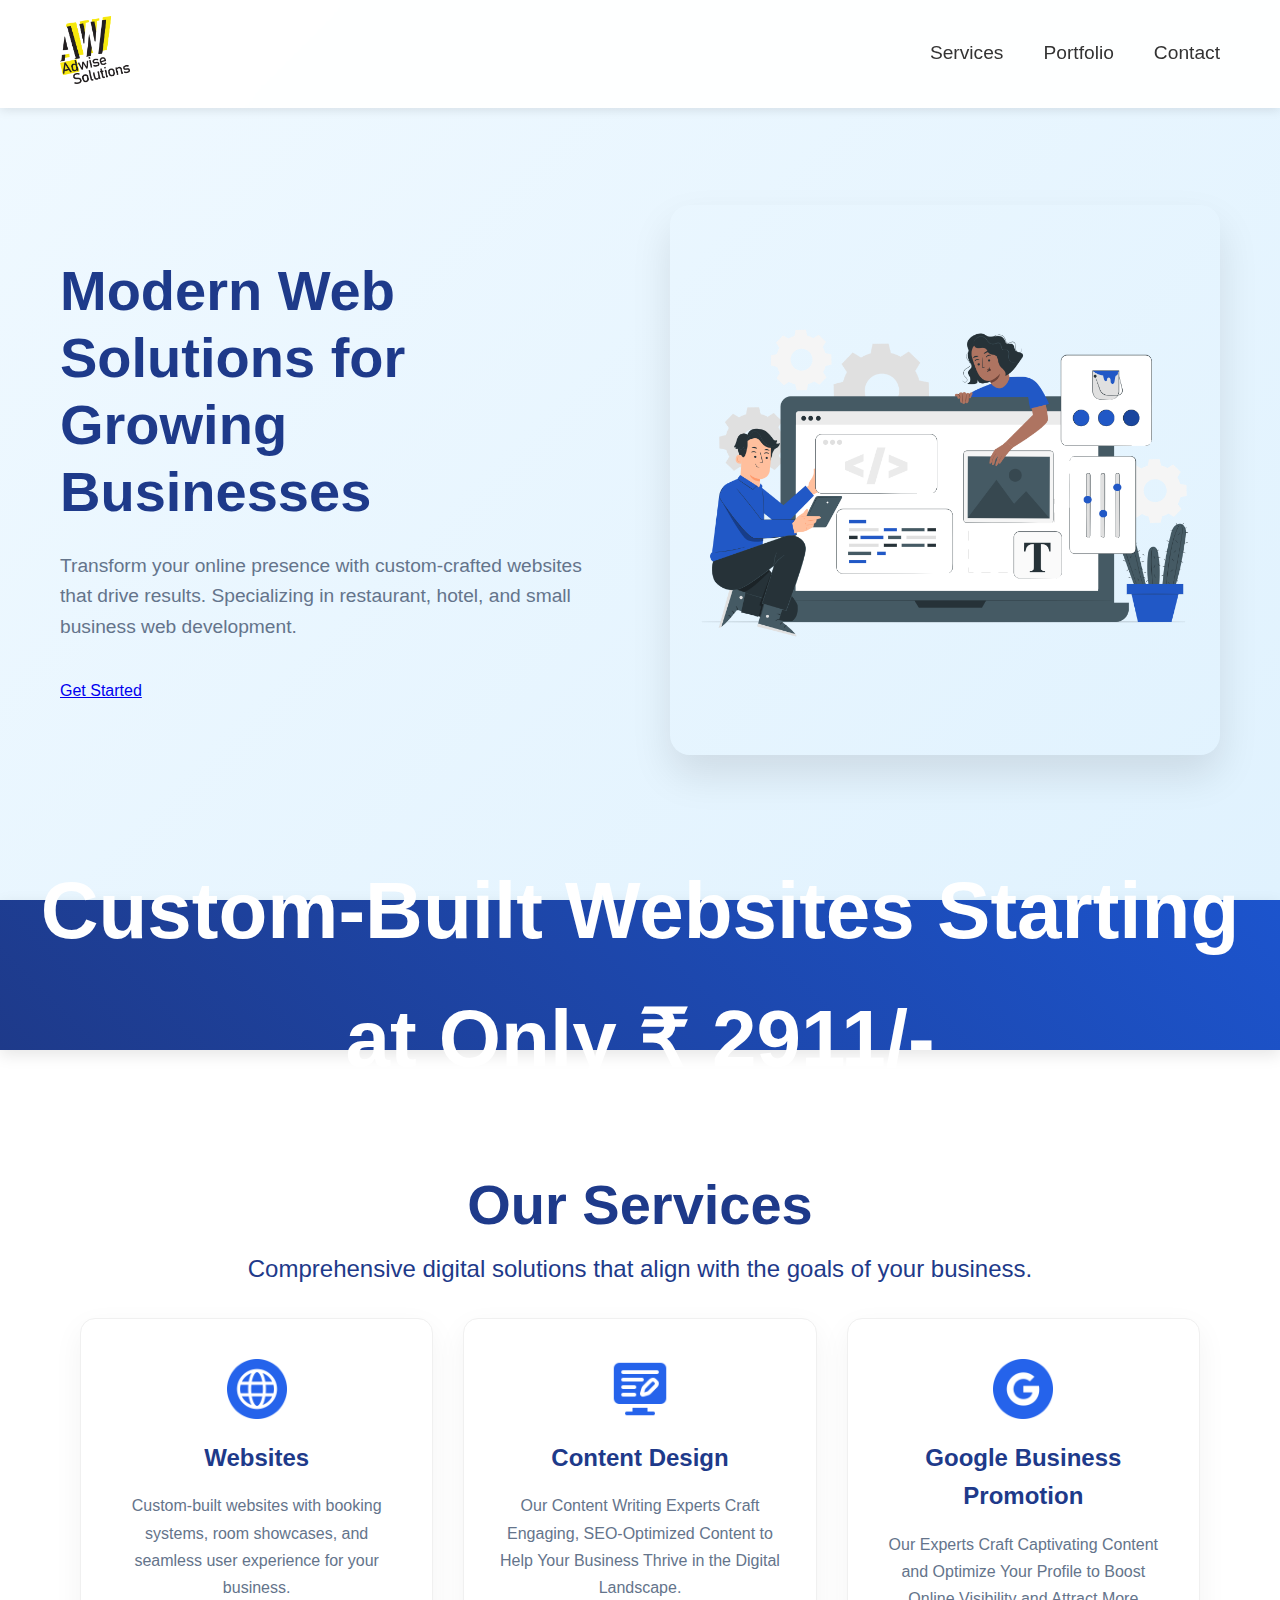
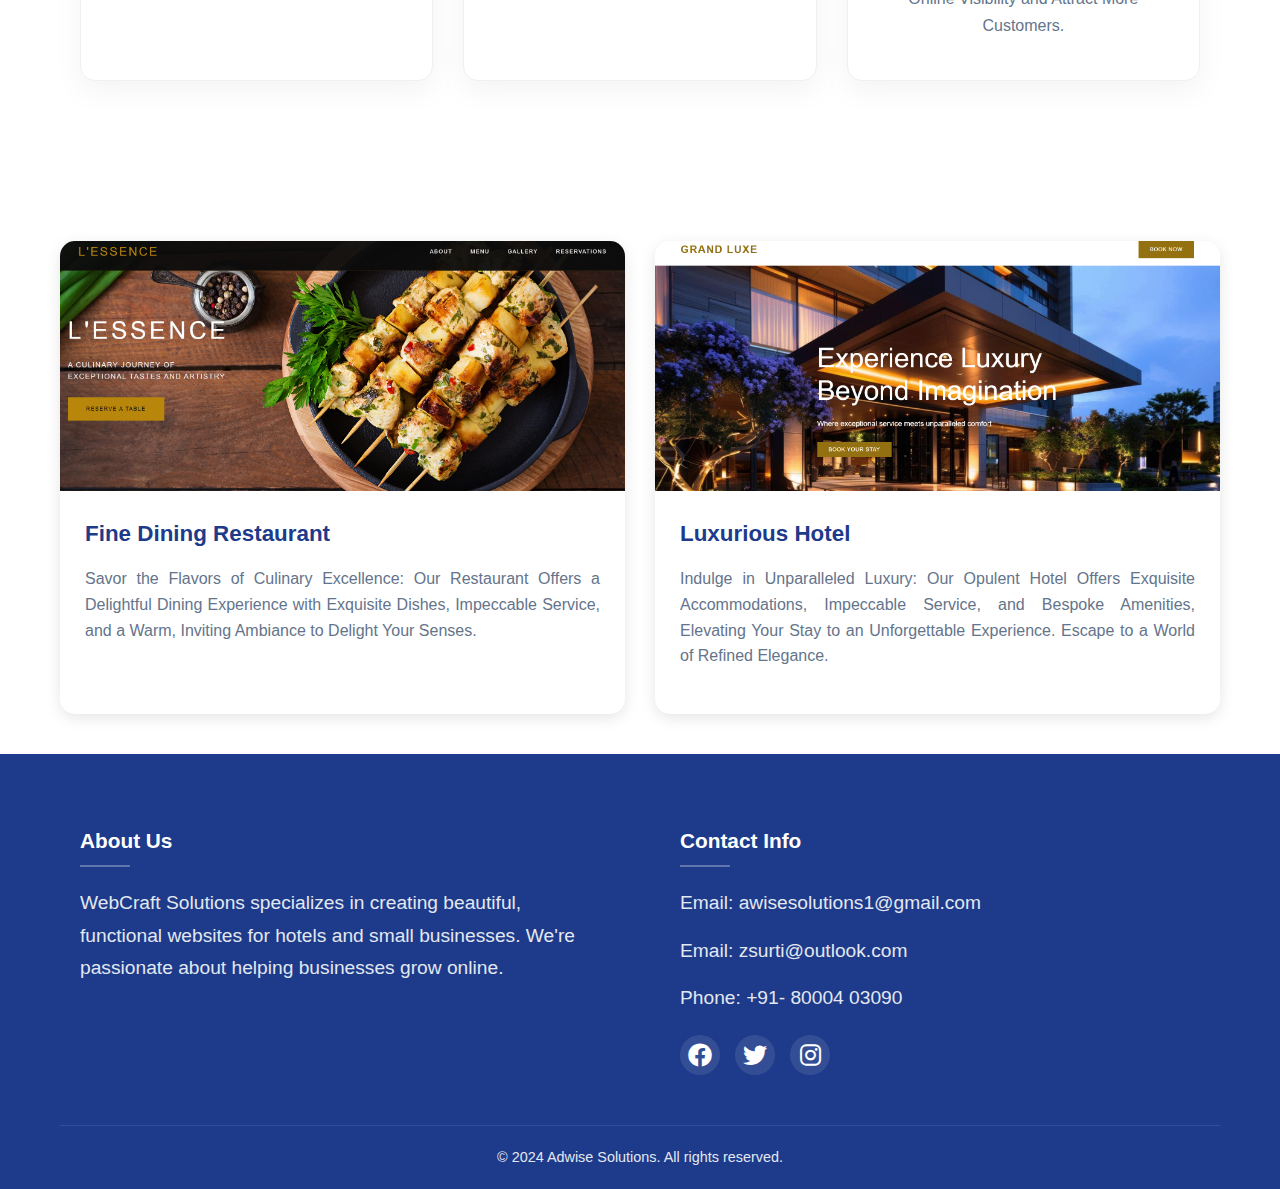
<file: index.html>
<!DOCTYPE html>
<html lang="en">
<head>
    <meta charset="UTF-8">
    <meta name="viewport" content="width=device-width, initial-scale=1.0">
    <title>Adwise Solutions</title>
    <link rel="stylesheet" href="style.css">
    <link rel="icon" type="image/x-icon" href="./Assets/images/android-chrome-192x192.png">
    <link href="https://cdnjs.cloudflare.com/ajax/libs/font-awesome/6.0.0/css/all.min.css" rel="stylesheet">
 
</head>
<body>
    <!-- Navigation -->
    <nav>
        <div class="container nav-content">
            <div class="logo">
                <img src="./Assets/images/Adwise_solutions_logo.png" alt="logo">
            </div>
            <div class="nav-links">
                <a href="#services">Services</a>
                <a href="#portfolio">Portfolio</a>
                <a href="#contact">Contact</a>
            </div>
        </div>
    </nav>

    <!-- Hero Section -->
    <section class="hero">
        <div class="container hero-content">
            <div class="hero-text">
                <h1>Modern Web Solutions for Growing Businesses</h1> 
                <p>Transform your online presence with custom-crafted websites that drive results. Specializing in restaurant, hotel, and small business web development.</p>
                <a href="#contact" class="btn">Get Started</a>
            </div>
            <div class="hero-image">
                <img src="./Assets/images/Low code development-pana.png" alt="Web Development illustration">
            </div>
        </div>
    </section>
    <section>
        <div class="offerprice">
            <h1> Custom-Built Websites Starting at Only ₹ 2911/-</h1>
        </div>
    </section>

    <!-- Services Section -->
    <section id="services" class="services">
        <div class="container">
            <div class="section-header">
                <h2>Our Services</h2>
                <p>Comprehensive digital solutions that align with the goals of your business.</p>
            </div>
            
            <div class="services-grid">
                <div class="service-card">
                    <img src="./Assets/images/web.png" alt="Website Development" class="icon">
                    <h3>Websites</h3>
                    <p>Custom-built websites with booking systems, room showcases, and seamless user experience for your business.</p>
                </div>
    
                <div class="service-card">
                    <img src="./Assets/images/copywriting.png" alt="Content Writing" class="icon">
                    <h3>Content Design</h3>
                    <p>Our Content Writing Experts Craft Engaging, SEO-Optimized Content to Help Your Business Thrive in the Digital Landscape.</p>
                </div>
    
                <div class="service-card">
                    <img src="./Assets/images/social.png" alt="Google Business" class="icon">
                    <h3>Google Business Promotion</h3>
                    <p>Our Experts Craft Captivating Content and Optimize Your Profile to Boost Online Visibility and Attract More Customers.</p>
                </div>
            </div>
        </div>
    </section>
    <!-- Portfolio Section -->
     <section>  
        <div class="portfolio-container">
            <!-- First Card -->
            <div class="portfolio-card">
                <div class="portfolio-image">
                    <img src="./Assets/images/res thumb.PNG" alt="Restaurant Website">
                    <div class="overlay">
                        <a href="./Assets/Projects/Restaurant website/index.html" class="visit-btn">Visit Website</a>
                    </div>
                </div>
                <div class="portfolio-content">
                    <h3>Fine Dining Restaurant</h3>
                    <p>Savor the Flavors of Culinary Excellence: Our Restaurant Offers a Delightful Dining Experience with Exquisite Dishes, Impeccable Service, and a Warm, Inviting Ambiance to Delight Your Senses.</p>
                </div>
            </div>
            <!-- Second Card -->
            <div class="portfolio-card">
                <div class="portfolio-image">
                    <img src="./Assets/images/Hotel Thumb.PNG" alt="Hotel Website">
                    <div class="overlay">
                        <a href="./Assets/Projects/Hotel Final Website/index.html " class="visit-btn">Visit Website</a>
                    </div>
                </div>
                <div class="portfolio-content">
                    <h3>Luxurious Hotel</h3>
                    <p>Indulge in Unparalleled Luxury: Our Opulent Hotel Offers Exquisite Accommodations, Impeccable Service, and Bespoke Amenities, Elevating Your Stay to an Unforgettable Experience. Escape to a World of Refined Elegance.</p>
                </div>
            </div>
        </div>
     </section>

    <!-- Contact Section -->
    <section id="contact" class="contact">
        <div class="container">
            <!-- <div class="section-header">
                <h2>Get In Touch</h2>
                <p>Let's discuss how we can help your business grow</p>
            </div>
             -->
        </div>
    </section>

    <!-- Footer -->
    <footer>
        <div class="container">
            <div class="footer-content">
                <div class="footer-section">
                    <h3>About Us</h3>
                    <p>WebCraft Solutions specializes in creating beautiful, functional websites for hotels and small businesses. We're passionate about helping businesses grow online.</p>
                </div>
          
                <div class="footer-section">
                    <h3>Contact Info</h3>
                    <p>Email: awisesolutions1@gmail.com</p>
                    <p>Email: zsurti@outlook.com</p>
                    <p>Phone: +91- 80004 03090</p>
                    <div class="social-links">
                        <a href="#" aria-label="Facebook"><i class="fab fa-facebook"></i></a>
                        <a href="#" aria-label="Twitter"><i class="fab fa-twitter"></i></a>
                        <a href="#" aria-label="Instagram"><i class="fab fa-instagram"></i></a>
                    </div>
                </div>
            </div>
            
            <div class="copyright">
                <p>© 2024 Adwise Solutions. All rights reserved.</p>
            </div>
        </div>
    </footer>
    <script src="script.js"></script>
</body>
</html>
</file>
<file: style.css>
/* Base Styles */
* {
    margin: 0;
    padding: 0;
    box-sizing: border-box;
    font-family: 'Segoe UI', Tahoma, Geneva, Verdana, sans-serif;
}

html {
    scroll-behavior: smooth;
}

body {
    line-height: 1.6;
    color: #333;
    overflow-x: hidden;
}

/* Logo & Navigation */
.logo img {
    width: 70px;
    height: 70px;
    object-fit: contain;
}

.container {
    max-width: 1200px;
    margin: 0 auto;
    padding: 0 20px;
    width: 100%;
}

nav {
    position: fixed;
    width: 100%;
    background: rgba(255, 255, 255, 0.95);
    padding: 15px 0;
    box-shadow: 0 2px 10px rgba(0,0,0,0.1);
    z-index: 1000;
    backdrop-filter: blur(10px);
}

.nav-content {
    display: flex;
    justify-content: space-between;
    align-items: center;
}

.nav-links {
    display: flex;
    gap: 40px;
}

.nav-links a {
    text-decoration: none;
    color: #333;
    font-weight: 500;
    font-size: 1.2rem;
    transition: color 0.3s ease;
    position: relative;
}

.nav-links a::after {
    content: '';
    position: absolute;
    bottom: -5px;
    left: 0;
    width: 0;
    height: 2px;
    background: #1c54cd;
    transition: width 0.3s ease;
}

.nav-links a:hover::after {
    width: 100%;
}

/* Hero Section */
.hero {
    padding: 140px 0 80px;
    background: linear-gradient(135deg, #f0f9ff 0%, #e0f2fe 100%);
    min-height: 100vh;
    display: flex;
    align-items: center;
}

.hero-content {
    display: flex;
    align-items: center;
    gap: 60px;
}

.hero-text {
    flex: 1;
}

.hero-text h1 {
    font-size: 3.5rem;
    line-height: 1.2;
    color: #1e3a8a;
    margin-bottom: 25px;
}

.hero-text h1 > span {
    font-size: 4.2rem;
    display: block;
    margin: 10px 0;
    background: linear-gradient(45deg, #1c54cd, #1d4ed8);
    -webkit-background-clip: text;
    -webkit-text-fill-color: transparent;
}

.hero-text p {
    font-size: 1.2rem;
    margin-bottom: 35px;
    color: #64748b;
    max-width: 600px;
}

.hero-image {
    flex: 1;
    display: flex;
    justify-content: center;
    align-items: center;
}

.hero-image img {
    max-width: 100%;
    height: auto;
    border-radius: 20px;
    box-shadow: 0 20px 40px rgba(0,0,0,0.1);
    transition: transform 0.3s ease;
}

.hero-image img:hover {
    transform: translateY(-10px);
}

/* Offer Price Section */
.offerprice {
    width: 100%;
    background: linear-gradient(45deg, #1e3a8a, #1c54cd);
    height: 150px;
    display: flex;
    justify-content: center;
    align-items: center;
    font-size: 2.5rem;
    font-weight: 600;
    color: #ffffff;
    text-align: center;
    padding: 20px;
    box-shadow: 0 5px 15px rgba(0,0,0,0.1);
}


/* Services Section */
.services {
    padding: 100px 0;
}
.section-header{
    display: flex;
    justify-content: center;
    text-align: center;
    flex-direction: column;
    color: #1e3a8a;
    margin: 10px;
}
.section-header h2{
    font-size: 3.5rem;   
}
.section-header p{
    font-size: 1.5rem;
}



.services-grid {
    display: grid;
    grid-template-columns: repeat(auto-fit, minmax(300px, 1fr));
    gap: 30px;
    padding: 20px;
}

.service-card {
    padding: 40px 30px;
    background: white;
    border-radius: 15px;
    box-shadow: 0 10px 30px rgba(0,0,0,0.05);
    border: 1px solid #f0f0f0;
    text-align: center;
    height: 100%;
    display: flex;
    flex-direction: column;
    align-items: center;
    transition: transform 0.3s ease, box-shadow 0.3s ease;
    opacity: 1; /* Ensure cards are always visible */
}

.service-card:hover {
    transform: translateY(-10px);
    box-shadow: 0 15px 35px rgba(0,0,0,0.1);
}

.service-card .icon {
    width: 60px;
    height: 60px;
    margin-bottom: 20px;
    transition: transform 0.3s ease;
}

.service-card:hover .icon {
    transform: scale(1.1);
}

.service-card h3 {
    font-size: 1.5rem;
    margin-bottom: 15px;
    color: #1e3a8a;
}

.service-card p {
    color: #64748b;
    font-size: 1rem;
    line-height: 1.7;
    margin: 0;
}

/* Portfolio Section */
.portfolio-container {
    display: grid;
    grid-template-columns: repeat(auto-fit, minmax(320px, 1fr));
    gap: 30px;
    padding: 40px 20px;
    max-width: 1200px;
    margin: 0 auto;
}

.portfolio-card {
    background: white;
    border-radius: 15px;
    overflow: hidden;
    box-shadow: 0 4px 15px rgba(0, 0, 0, 0.1);
    transition: all 0.3s ease;
    height: 100%;
    display: flex;
    flex-direction: column;
}

.portfolio-card:hover {
    transform: translateY(-10px);
    box-shadow: 0 10px 25px rgba(0, 0, 0, 0.15);
}

.portfolio-image {
    position: relative;
    height: 250px;
    overflow: hidden;
}

.portfolio-image img {
    width: 100%;
    height: 100%;
    object-fit: cover;
    transition: transform 0.5s ease;
}

.portfolio-card:hover .portfolio-image img {
    transform: scale(1.05);
}

.overlay {
    position: absolute;
    top: 0;
    left: 0;
    right: 0;
    bottom: 0;
    background: rgba(28, 84, 205, 0.9);
    display: flex;
    align-items: center;
    justify-content: center;
    opacity: 0;
    transition: opacity 0.3s ease;
}

.portfolio-card:hover .overlay {
    opacity: 1;
}

.visit-btn {
    padding: 12px 25px;
    background: white;
    color: #1c54cd;
    text-decoration: none;
    border-radius: 25px;
    font-weight: 600;
    transition: all 0.3s ease;
}

.visit-btn:hover {
    background: #f0f0f0;
    transform: scale(1.05);
}

.portfolio-content {
    padding: 25px;
    flex-grow: 1;
    display: flex;
    flex-direction: column;
}

.portfolio-content h3 {
    font-size: 1.4rem;
    margin-bottom: 15px;
    color: #1e3a8a;
}

.portfolio-content p {
    color: #64748b;
    font-size: 1rem;
    line-height: 1.6;
    margin-bottom: 20px;
    flex-grow: 1;
    text-align: justify;
}

.tech-stack {
    display: flex;
    gap: 10px;
    flex-wrap: wrap;
    margin-top: auto;
}

.tech-stack span {
    background: #f8fafc;
    padding: 6px 15px;
    border-radius: 20px;
    font-size: 0.9rem;
    color: #1c54cd;
    border: 1px solid #e2e8f0;
    transition: all 0.3s ease;
}

.tech-stack span:hover {
    background: #1c54cd;
    color: white;
    border-color: #1c54cd;
}
footer {
    background-color: #1e3a8a;
    color: white;
    padding: 70px 0 20px;
}

.footer-content {
    display: grid;
    grid-template-columns: repeat(auto-fit, minmax(250px, 1fr));
    gap: 40px;
    margin-bottom: 40px;
}

.footer-section {
    padding: 0 20px;
}

.footer-section h3 {
    font-size: 1.3rem;
    margin-bottom: 20px;
    position: relative;
    padding-bottom: 10px;
}

.footer-section h3::after {
    content: '';
    position: absolute;
    left: 0;
    bottom: 0;
    width: 50px;
    height: 2px;
    background: rgba(255, 255, 255, 0.3);
}

.footer-section p {
    color: #e2e8f0;
    margin-bottom: 15px;
    font-size: 1.2rem;
    line-height: 1.7;
    font-weight: 500;
}

.footer-section a {
    color: #e2e8f0;
    text-decoration: none;
    display: block;
    margin-bottom: 10px;
    transition: color 0.3s ease;
    font-size: 1.2rem;
}

.footer-section a:hover {
    color: #ffffff;
    transform: translateX(5px);
}

.social-links {
    display: flex;
    gap: 15px;
    margin-top: 20px;
}

.social-links a {
    color: white;
    font-size: 1.5rem;
    width: 40px;
    height: 40px;
    background: rgba(255, 255, 255, 0.1);
    border-radius: 50%;
    display: flex;
    align-items: center;
    justify-content: center;
    transition: all 0.3s ease;
}

.social-links a:hover {
    background: white;
    color: #1c54cd;
    transform: translateY(-5px);
}

.copyright {
    text-align: center;
    padding-top: 20px;
    border-top: 1px solid rgba(255, 255, 255, 0.1);
    margin-top: 30px;
}

.copyright p {
    font-size: 0.9rem;
    color: #e2e8f0;
}

/* Responsive Adjustments */
@media (max-width: 768px) {
    .services-grid {
        grid-template-columns: 1fr;
        padding: 10px;
    }

    .footer-content {
        grid-template-columns: 1fr;
        text-align: center;
    }

    .footer-section h3::after {
        left: 50%;
        transform: translateX(-50%);
    }

    .social-links {
        justify-content: center;
    }

    .footer-section a:hover {
        transform: none;
    }
}
/* Responsive Design */
@media (max-width: 768px) {
    .hero-content {
        flex-direction: column-reverse;
        text-align: center;
        gap: 40px;
    }

    .hero-text h1 {
        font-size: 2.5rem;
    }

    .hero-text h1 > span {
        font-size: 3rem;
    }

    .hero-text p {
        margin: 0 auto 30px;
    }

    .nav-links {
        display: none;
    }

    .offerprice {
        font-size: 1.8rem;
        height: auto;
        padding: 30px 20px;
    }

    .portfolio-container {
        grid-template-columns: 1fr;
    }
}

/* Animation Classes */
.animate {
    opacity: 1;
    transform: translateY(0);
    transition: transform 0.3s ease;
}

.animate.active {
    opacity: 1;
    transform: translateY(0);
}
</file>
